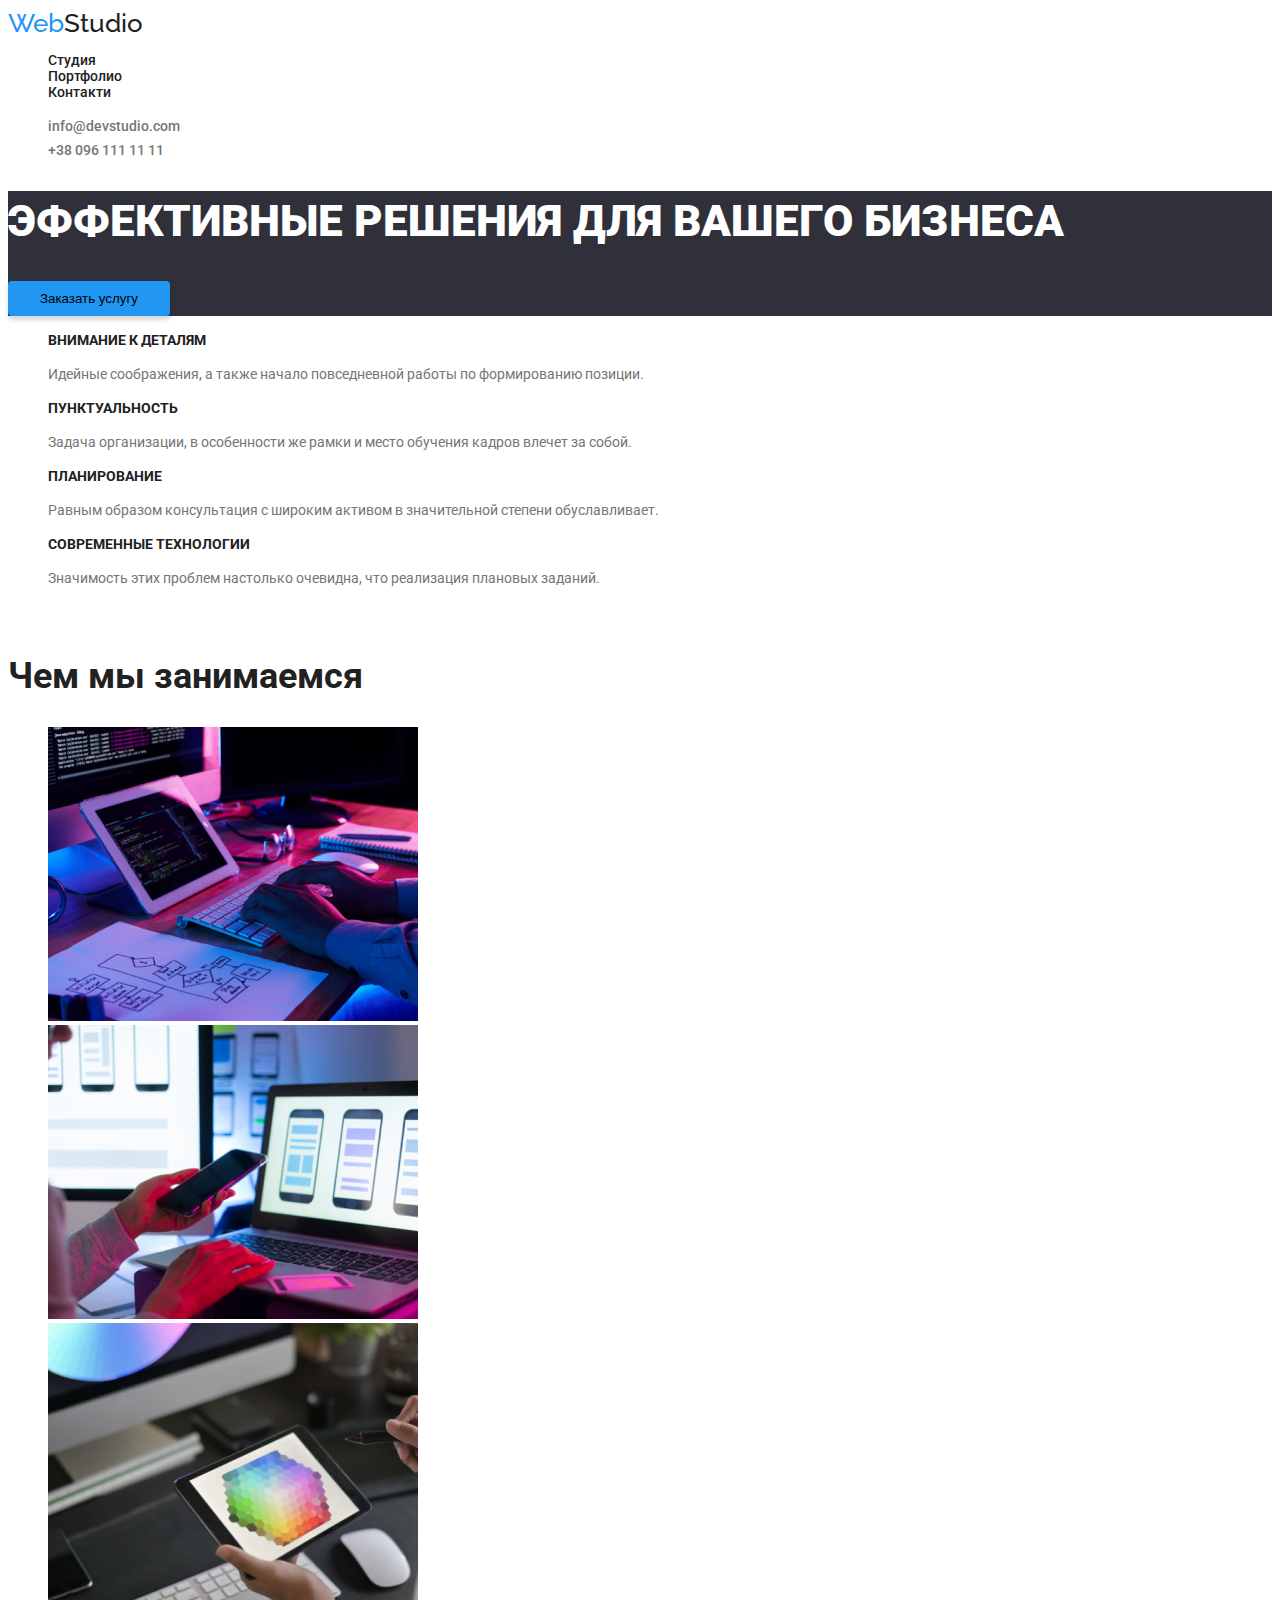
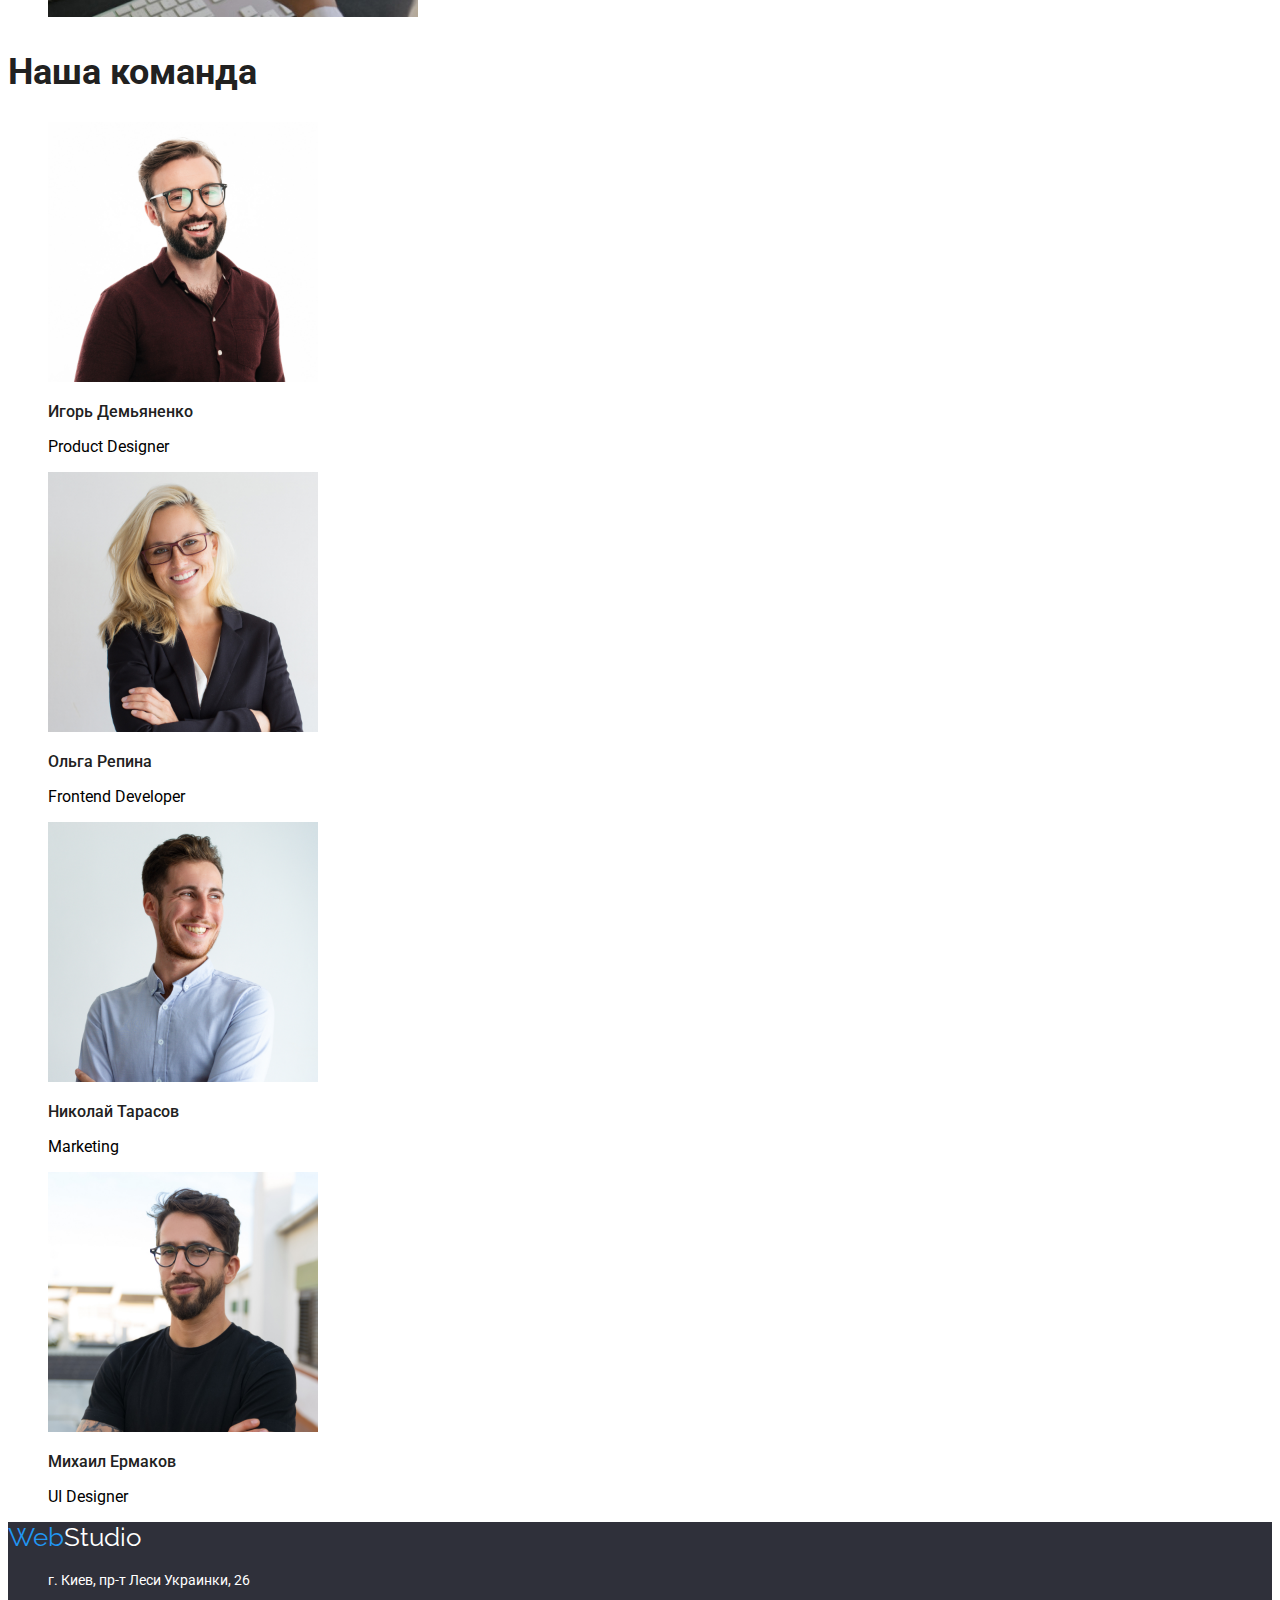
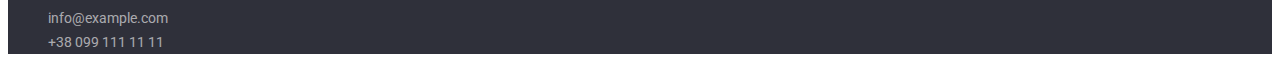
<file: index.html>
<!DOCTYPE html>
<html lang="en">
  <head>
    <meta charset="UTF-8" />
    <meta http-equiv="X-UA-Compatible" content="IE=edge" />
    <meta name="viewport" content="width=device-width, initial-scale=1.0" />
    <title>Студия</title>
    <link rel="preconnect" href="https://fonts.gstatic.com" />
    <link
      href="https://fonts.googleapis.com/css2?family=Raleway:wght@700&family=Roboto:wght@400;500;700;900&display=swap"
      rel="stylesheet"
    />
    <link rel="stylesheet" href="./css/style.css" />
  </head>

  <!--Шапка меню-->
  <body class="body">
    <header class="header">
      <div class="nav-list">
        <a class="logo-header" href="./index.html"><span class="web-header">Web</span>Studio</a>
        <nav class="list-header">
          <ul>
            <li><a class="studio-a" href="#">Студия</a></li>
            <li><a class="active" href="./portfolio.html">Портфолио</a></li>
            <li><a href="#address">Контакти</a></li>
          </ul>

          <ul>
            <li><a class="contacts" href="mailto:info@devstudio.com">info@devstudio.com</a></li>
            <li><a class="contacts" href="tel:+380961111111">+38 096 111 11 11</a></li>
          </ul>
        </nav>
      </div>
    </header>

    <main>
      <!--4 пункта-->
      <section>
        <div class="title-main">
          <h1 class="title-main-bold">Эффективные решения для вашего бизнеса</h1>
          <button class="button" type="button">Заказать услугу</button>
        </div>
      </section>

      <!--Герой-->
      <section>
        <div class="features">
          <ul>
            <li>
              <h3 class="title-features">Внимание к деталям</h3>
              <p class="title-description">
                Идейные соображения, а также начало повседневной работы по формированию позиции.
              </p>
            </li>
            <li>
              <h3 class="title-features">Пунктуальность</h3>
              <p class="title-description">
                Задача организации, в особенности же рамки и место обучения кадров влечет за собой.
              </p>
            </li>
            <li>
              <h3 class="title-features">Планирование</h3>
              <p class="title-description">
                Равным образом консультация с широким активом в значительной степени обуславливает.
              </p>
            </li>
            <li>
              <h3 class="title-features">Современные технологии</h3>
              <p class="title-description">
                Значимость этих проблем настолько очевидна, что реализация плановых заданий.
              </p>
            </li>
          </ul>
        </div>
      </section>

      <!--Занятие--> 
      <section>
        <div class="picture">
          <h2 class="work">Чем мы занимаемся</h2>
          <ul>
            <li><img class="work-picture" src="image/box1.jpg" width="370" alt="comp1" /></li>
            <li><img class="work-picture" src="image/box2.jpg" width="370" alt="comp2" /></li>
            <li><img class="work-picture" src="image/box3.jpg" width="370" alt="comp3" /></li>
          </ul>
        </div>
      </section>

      <!--Команда-->
      <section class="our-team">
        <div class="team">
          <h2 class="title-team">Наша команда</h2>
          <ul>
            <li>
              <img class="avatar" src="image/photo1.jpg" width="270" alt="comand1" />
              <h3 class="name">Игорь Демьяненко</h3>
              <p class="profession">Product Designer</p>
            </li>
            <li>
              <img class="avatar" src="image/photo2.jpg" width="270" alt="comand2" />
              <h3 class="name">Ольга Репина</h3>
              <p class="profession">Frontend Developer</p>
            </li>
            <li>
              <img class="avatar" src="image/photo3.jpg" width="270" alt="comand3" />
              <h3 class="name">Николай Тарасов</h3>
              <p class="profession">Marketing</p>
            </li>
            <li>
              <img class="avatar" src="image/photo4.jpg" width="270" alt="comand4" />
              <h3 class="name">Михаил Ермаков</h3>
              <p class="profession">UI Designer</p>
            </li>
          </ul>
        </div>
      </section>
    </main>

    <!--Футер-->
    <footer class="address">
      <div class="adress-text">
        <a class="logo" href="./"> <span class="web">Web</span>Studio</a>
        <address>
          <ul>
            <li><p class="paragraph">г. Киев, пр-т Леси Украинки, 26</p></li>
            <li><a class="contact-footer" href="mailto:info@example.com">info@example.com</a></li>
            <li><a class="contact-footer" href="tel:+380991111111">+38 099 111 11 11</a></li>
          </ul>
        </address>
      </div>
    </footer>
  </body>
</html>
</file>
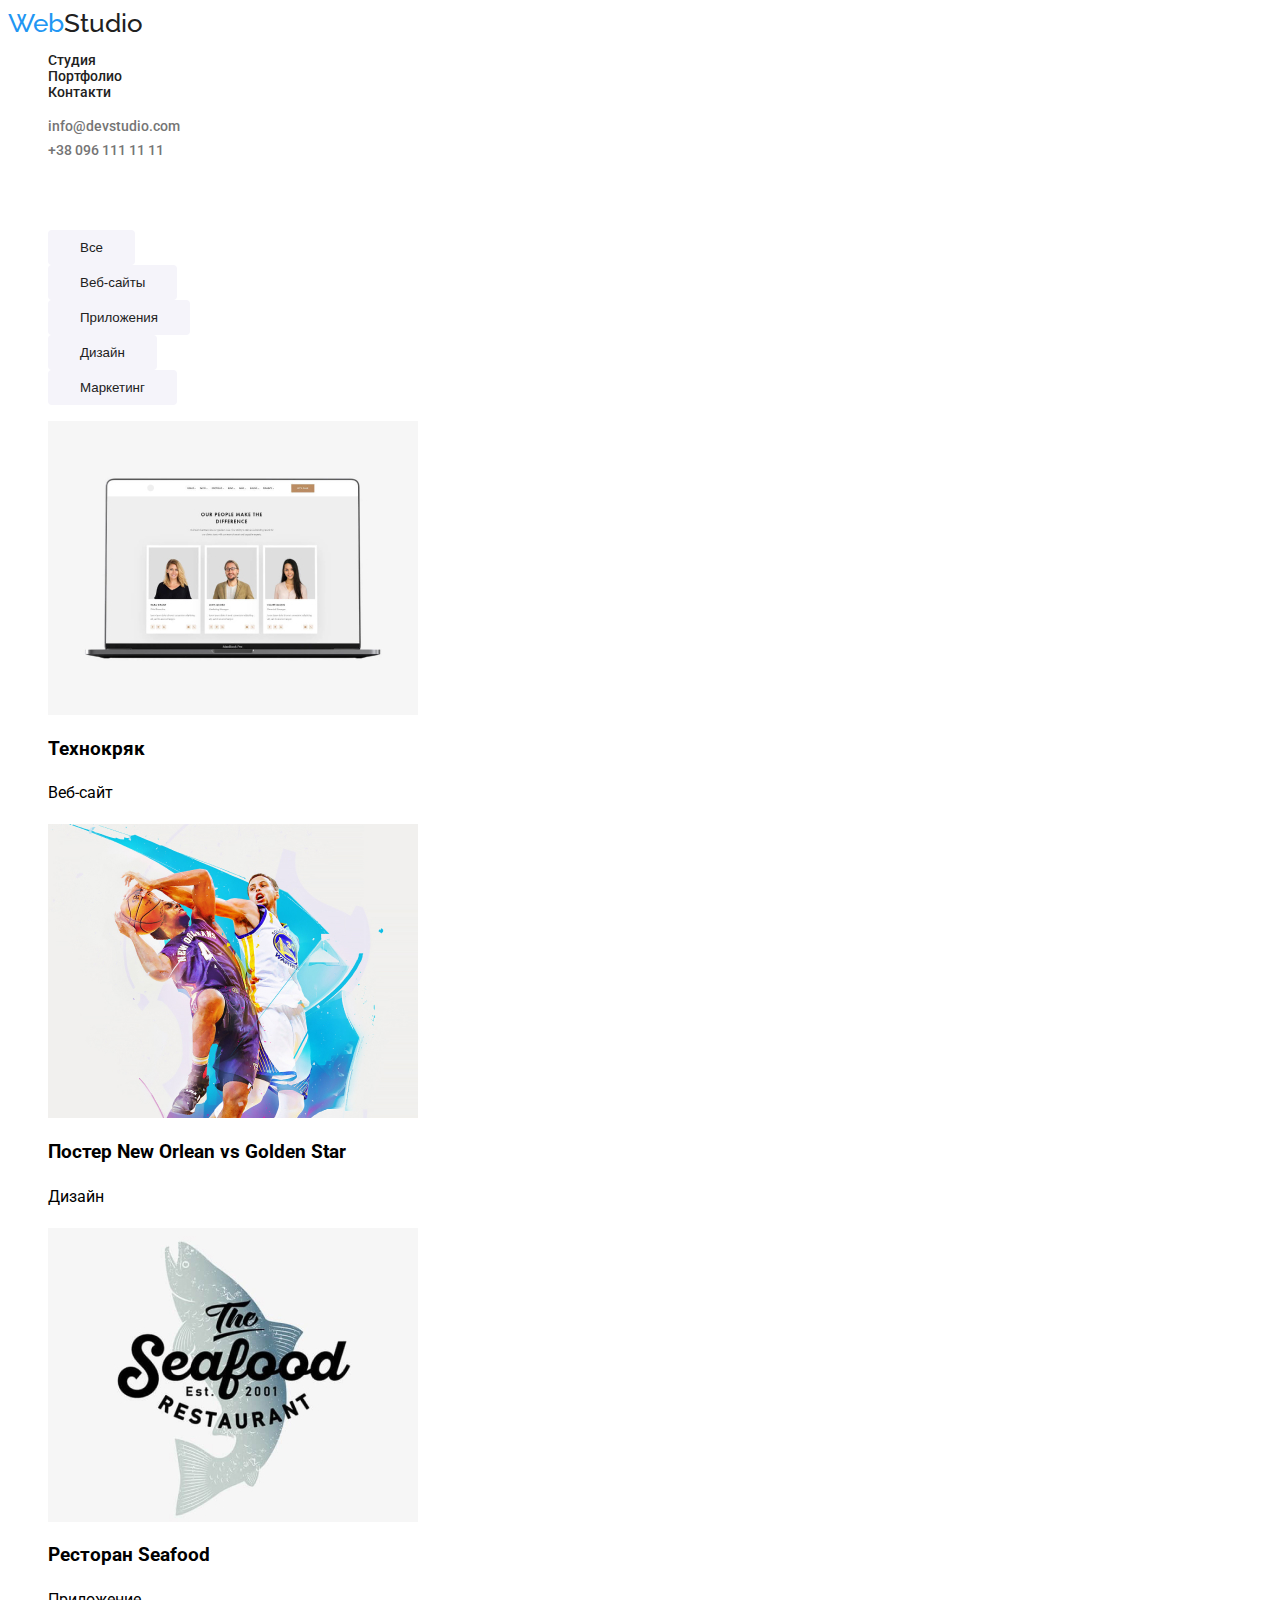
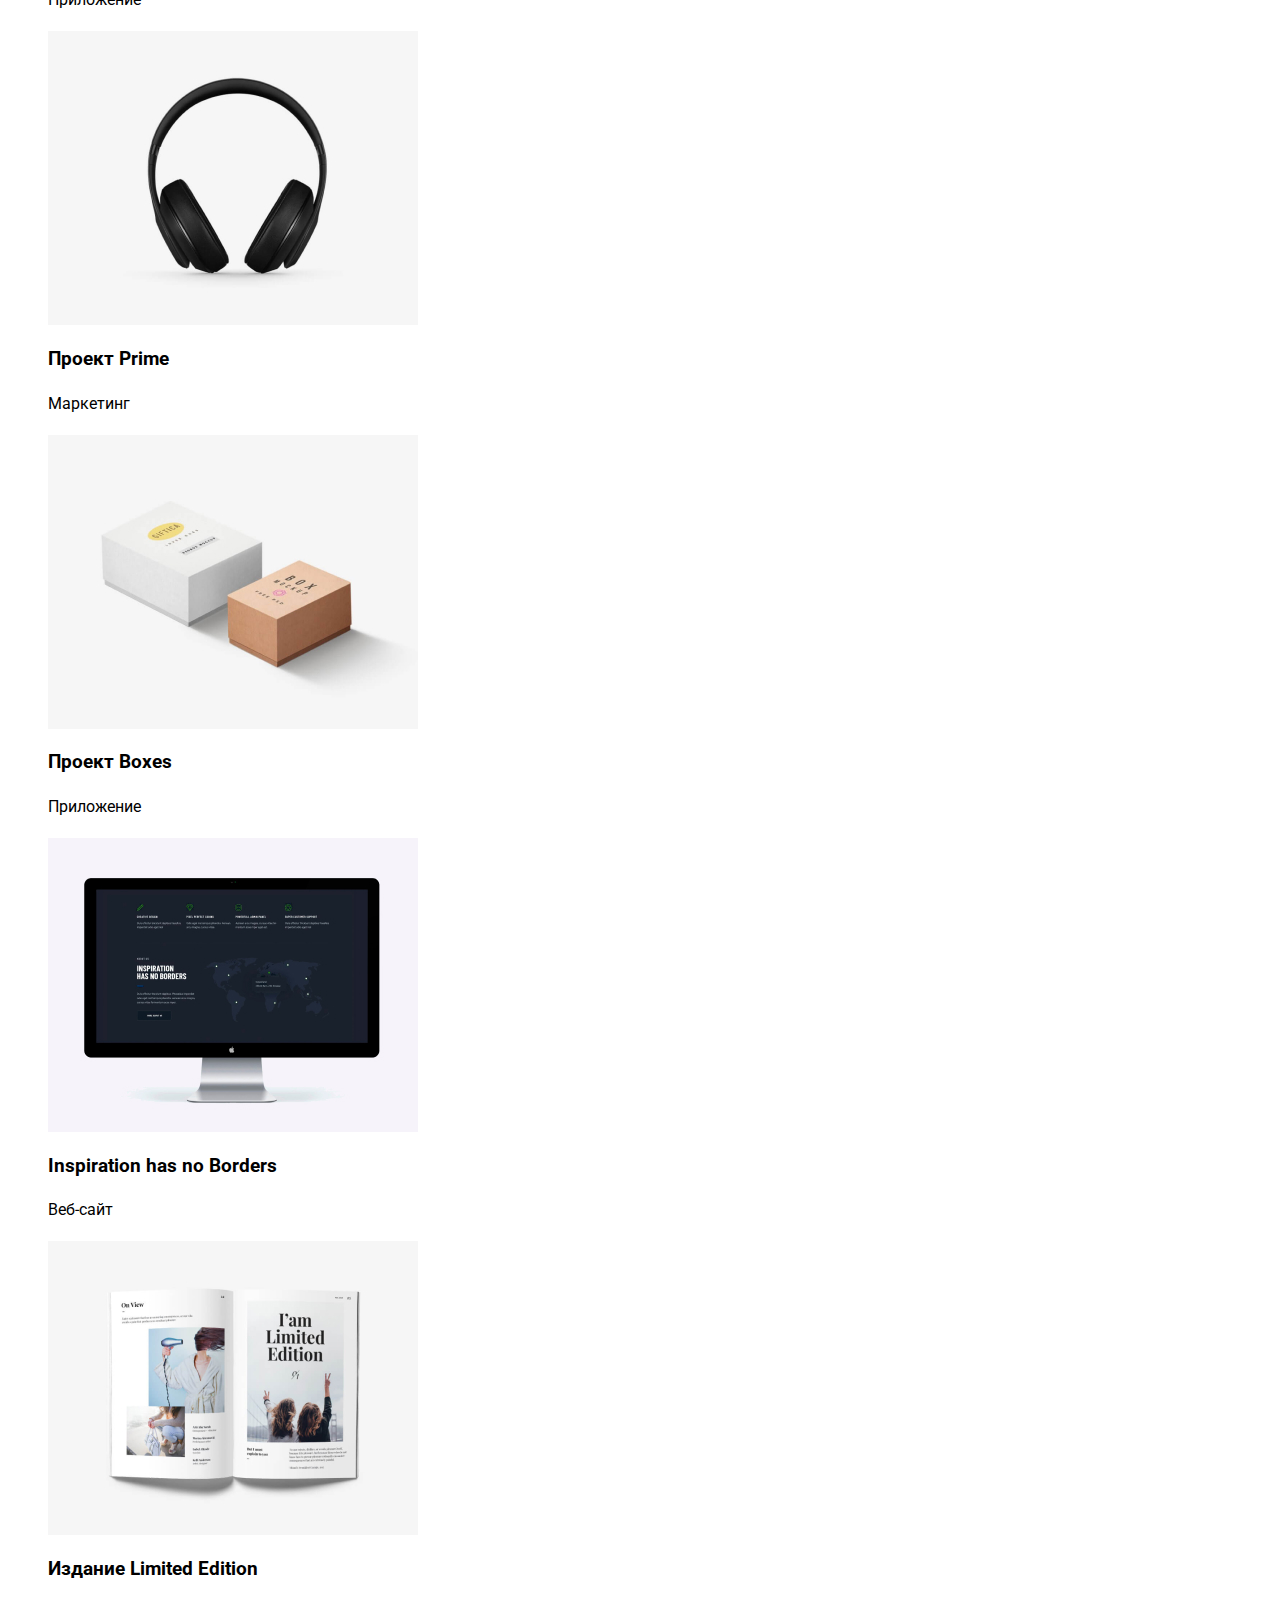
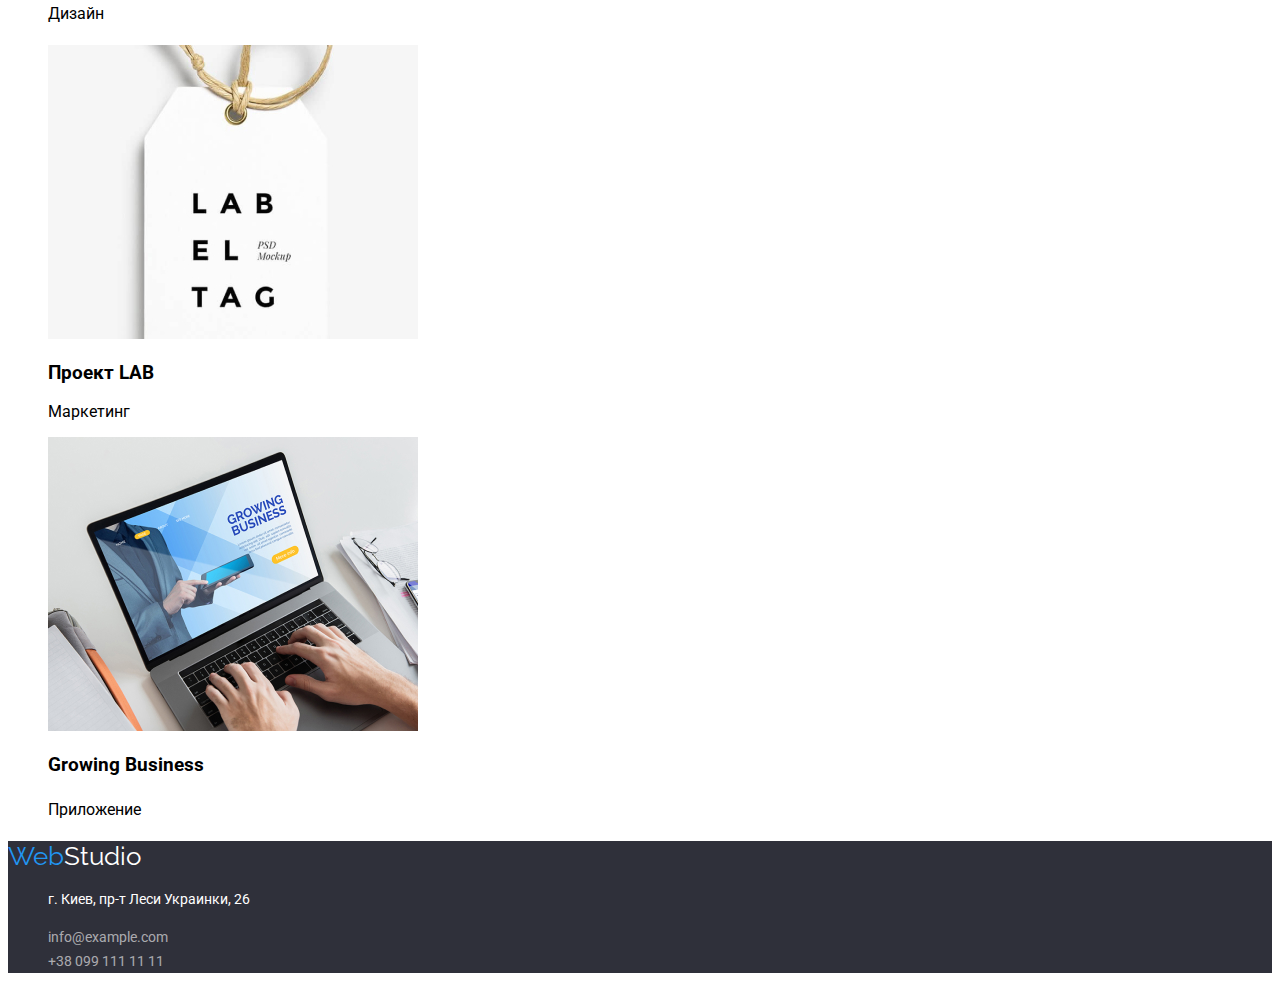
<file: portfolio.html>
<!DOCTYPE html>
<html lang="en">
  <head>
    <meta charset="UTF-8" />
    <meta http-equiv="X-UA-Compatible" content="IE=edge" />
    <meta name="viewport" content="width=device-width, initial-scale=1.0" />
    <title>Portfolio</title>
    <link rel="preconnect" href="https://fonts.gstatic.com" />
    <link
      href="https://fonts.googleapis.com/css2?family=Raleway:wght@700&family=Roboto:wght@400;500;700;900&display=swap"
      rel="stylesheet"
    />
    <link rel="stylesheet" href="./css/style.css" />
  </head>

  <!--Шапка меню-->
  <body class="body">
    <header class="header">
      <div class="nav-list">
        <a class="logo-header" href="./"><span class="web-header">Web</span>Studio</a>
        <nav class="list-header">
          <ul>
            <li><a href="./index.html">Студия</a></li>
            <li><a class="portfolio-a" href="./portfolio.html">Портфолио</a></li>
            <li><a href="#address">Контакти</a></li>
          </ul>

          <ul>
            <li><a class="contacts" href="mailto:info@devstudio.com">info@devstudio.com</a></li>
            <li><a class="contacts" href="tel:+380961111111">+38 096 111 11 11</a></li>
          </ul>
        </nav>
      </div>
    </header>

    <!--Кнопки-->
    <main>
      <section>
        <h2 class="hide">Portfolio</h2>
        <div class="list-button">
          <ul>
            <li><button class="all-button" type="button">Все</button></li>
            <li><button class="all-button" type="button">Веб-сайты</button></li>
            <li><button class="all-button" type="button">Приложения</button></li>
            <li><button class="all-button" type="button">Дизайн</button></li>
            <li><button class="all-button" type="button">Маркетинг</button></li>
          </ul>
        </div>
      </section>

      <!--Карточки-->
      <section>
        <div class="all">
          <ul>
            <li class="card">
              <img class="card-image" src="image/img1.jpg" width="370" alt="img1" />
              <h3 class="card-title">Технокряк</h3>
              <p class="card-description">Веб-сайт</p>
            </li>
            <li class="card">
              <img class="card-image" src="image/img2.jpg" width="370" alt="img2" />
              <h3 class="card-title">Постер New Orlean vs Golden Star</h3>
              <p class="card-description">Дизайн</p>
            </li>
            <li class="card">
              <img src="image/img3.jpg" width="370" alt="img3" />
              <h3 class="card-title">Ресторан Seafood</h3>
              <p class="card-description">Приложение</p>
            </li>
            <li class="card">
              <img src="image/img4.jpg" width="370" alt="img4" />
              <h3 class="card-title">Проект Prime</h3>
              <p class="card-description">Маркетинг</p>
            </li>
            <li class="card">
              <img src="image/img5.jpg" width="370" alt="img5" />
              <h3 class="card-title">Проект Boxes</h3>
              <p class="card-description">Приложение</p>
            </li>
            <li class="card">
              <img src="image/img6.jpg" width="370" alt="img6" />
              <h3 class="card-title">Inspiration has no Borders</h3>
              <p class="card-description">Веб-сайт</p>
            </li>
            <li class="card">
              <img src="image/img7.jpg" width="370" alt="img7" />
              <h3 class="card-title">Издание Limited Edition</h3>
              <p class="card-description">Дизайн</p>
            </li>
            <li class="card">
              <img src="image/img8.jpg" width="370" alt="img8" />
              <h3 class="card-title">Проект LAB</h3>
              <p class="description">Маркетинг</p>
            </li>
            <li class="card">
              <img src="image/img9.jpg" width="370" alt="img9" />
              <h3 class="card-title">Growing Business</h3>
              <p class="card-description">Приложение</p>
            </li>
          </ul>
        </div>
      </section>
    </main>

    <!--Футер-->
    <footer class="address">
      <div class="adress-text">
        <a class="logo" href="#"> <span class="web">Web</span>Studio</a>
        <address>
          <ul>
            <li><p class="paragraph">г. Киев, пр-т Леси Украинки, 26</p></li>
            <li><a class="contact-footer" href="mailto:info@example.com">info@example.com</a></li>
            <li><a class="contact-footer" href="tel:+380991111111">+38 099 111 11 11</a></li>
          </ul>
        </address>
      </div>
    </footer>
  </body>
</html>
</file>
<file: css/style.css>
/*удалить маркери списков*/
ul {
  list-style: none;
}

:root {
  --pretty-color: #2196f3;
  --while-color: #ffffff;
  --black-color: #212121;
  --grey-color: #757575;
  --dark-gray-color: #2f303a;
  --button-color: #f5f4fa;
  --footer-contacts-color: rgba(255, 255, 255, 0.6);
}

/*Шапка меню*/
.body {
  font-family: 'Roboto', sans-serif;
  background: var(--while-color);
}
.logo-header {
  font-family: Raleway;
  font-size: 26px;
  text-decoration: none;
  color: var(--black-color);
}
.logo-header .web-header {
  color: var(--pretty-color);
}

.header .studio-a:visited {
  color: var(--pretty-color);
}

.header .logo-header:hover {
  color: var(--black-color);
}

.header .portfolio-a:visited {
  color: var(--pretty-color);
}
.header {
  font-weight: 500;
  font-size: 14px;
  color: var(--black-color);
}

.list-header a {
  text-decoration: none;
}
.list-header a:hover {
  color: var(--pretty-color);
}

.nav-list a {
  color: var(--black-color);
}

a.contacts {
  font-size: 14px;
  line-height: 24px;
  color: var(--grey-color);
}

.nav-list a:hover {
  color: var(--pretty-color);
}

/*герой студия*/

.hide {
  opacity: 0;
}

.title-features {
  font-size: 14px;
  line-height: 16px;
  color: var(--black-color);
  text-transform: uppercase;
}
.title-description {
  font-size: 14px;
  line-height: 24px;
  color: var(--grey-color);
}

.active .card-title {
  font-size: 18px;
  line-height: 36px;
  color: var(--black-color);
}
.card-description {
  font-size: 16px;
  line-height: 30px;
  color: var(--grey);
}

/*4 пункта*/
.title-main {
  text-transform: uppercase;
  background: var(--dark-gray-color);
}
.title-main-bold {
  font-weight: 900;
  font-size: 44px;
  line-height: 60px;
  color: var(--while-color);
}
.button {
  cursor: pointer;
  background: var(--pretty-color);
  box-shadow: 0px 4px 4px rgba(0, 0, 0, 0.15);
  border-radius: 4px;
  border: none;
  padding: 10px 32px;
}

.work {
  font-size: 36px;
  line-height: 42px;
  color: var(--black-color);
}

/*Команда*/

.our-team {
  background: var(--while-color);
}
.title-team {
  font-size: 36px;
  line-height: 42px;
  color: var(--black-color);
}
.name {
  font-weight: 500;
  font-size: 16px;
  line-height: 19px;
  color: var(--black-color);
}

.profession {
  font-size: 16px;
  line-height: 19px;
  color: var(--grey);
}

/*Кнопки*/
.all-button {
  background: var(--button-color);
  border-radius: 4px;
  padding: 10px 32px;
  font-weight: 500;
  color: var(--black-color);
  border: none;
}
.all-button:hover {
  color: var(--while-color);
  background: var(--pretty-color);
  box-shadow: 0px 3px 1px rgba(0, 0, 0, 0.1), 0px 1px 2px rgba(0, 0, 0, 0.08),
    0px 2px 2px rgba(0, 0, 0, 0.12);
}

/*Футер*/
.address {
  background: var(--dark-gray-color);
  border: none;
}

.address .logo:hover {
  color: var(--while-color);
}

.address .contact-footer:hover {
  color: #2196f3;
}

.logo {
  font-family: Raleway;
  font-size: 26px;
  text-decoration: none;
  color: var(--while-color);
}
.logo .web {
  color: var(--pretty-color);
}

.paragraph {
  font-style: normal;
  font-size: 14px;
  line-height: 24px;
  color: var(--while-color);
}
.contact-footer {
  font-style: normal;
  font-size: 14px;
  line-height: 24px;
  color: var(--footer-contacts-color);
  text-decoration: none;
}
</file>
